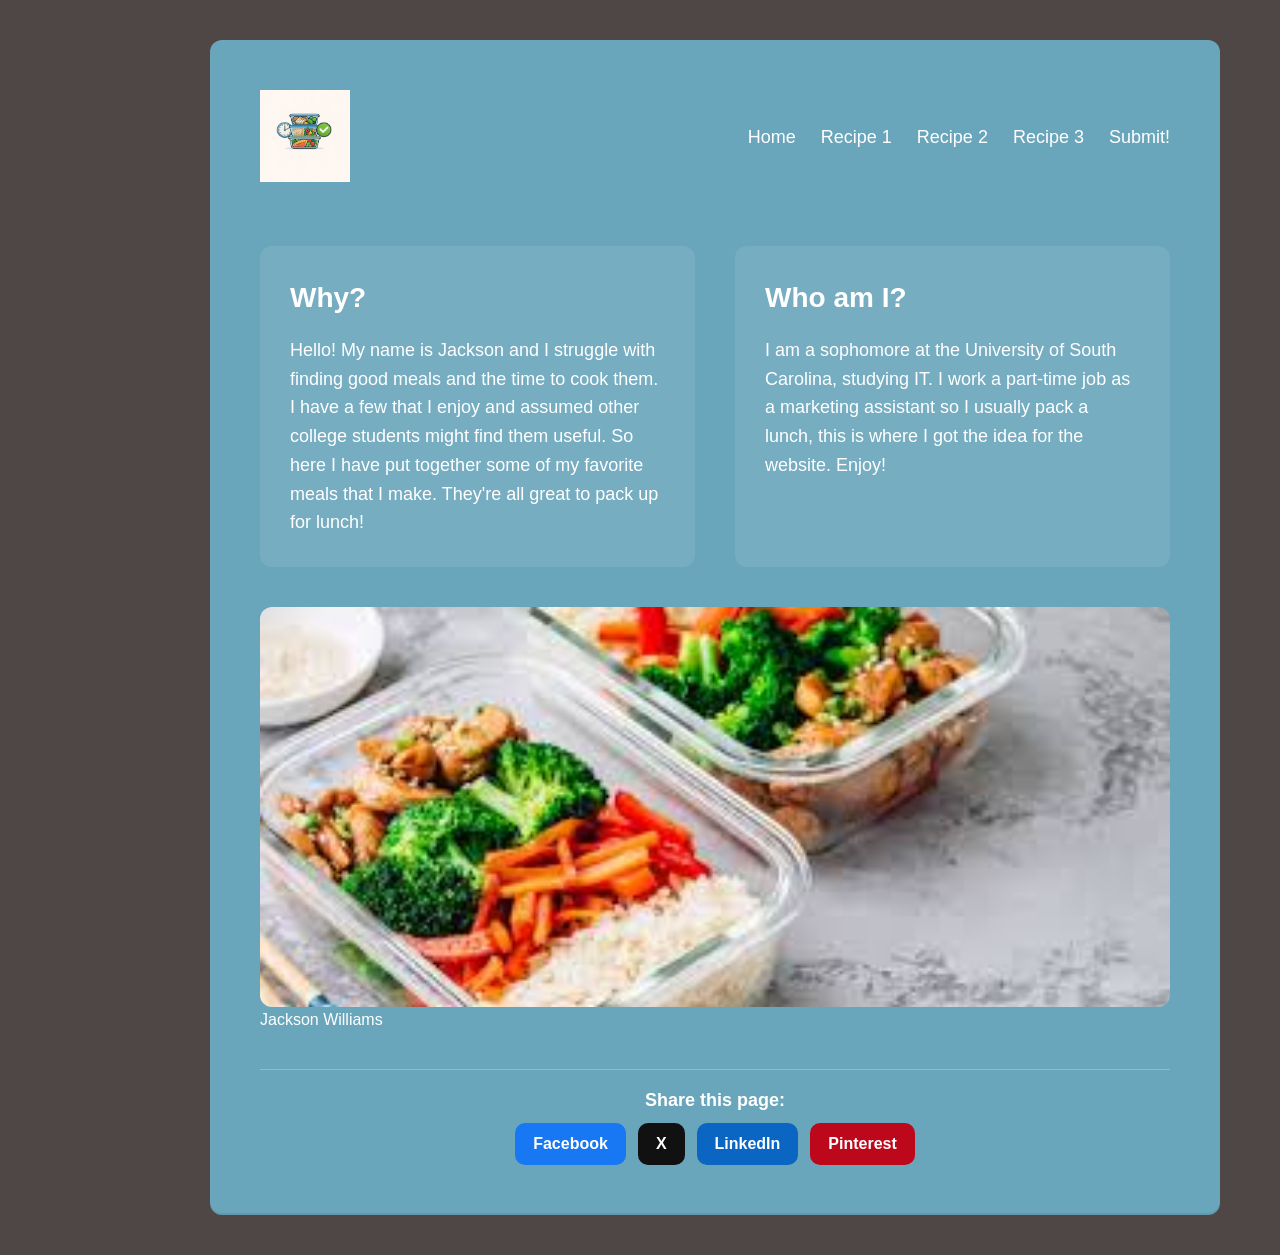
<file: index.html>
<!doctype html>
<html lang="en">
<head>
  <meta charset="utf-8" />
  <meta name="viewport" content="width=device-width,initial-scale=1" />
  <title>Meals by Jackson — Home</title>

  <link rel="stylesheet" href="styles.css" />

  
  <style>
    .site-title { letter-spacing: 0.4px; }
    .panel { box-shadow: inset 0 -2px 0 rgba(0,0,0,0.08); }
  </style>
</head>
<body>
  <div class="container">
    <div class="logo-col">
      <div class="logo" aria-hidden="true"></div>
    </div>

    <main class="panel" role="main">
      <div class="panel-header">

  <div class="logo-small">
    <img src="images/logo_web.png" alt="Meals by Jackson Logo">
  </div>

  <nav class="top-nav">
    <a href="index.html">Home</a>
    <a href="recipe1.html">Recipe 1</a>
    <a href="recipe2.html">Recipe 2</a>
    <a href="recipe3.html">Recipe 3</a>
    <a href="submit.html">Submit!</a>
  </nav>

</div>

      <div class="home-columns">
        <section class="card" aria-labelledby="where">
          <h3 id="where">Why?</h3>
          <p>Hello! My name is Jackson and I struggle with finding good meals and the time to cook them. I have a few that I enjoy and assumed other college students might find them useful. So here I have put together some of my favorite meals that I make. They're all great to pack up for lunch!</p>
        </section>

        <section class="card" aria-labelledby="who">
          <h3 id="who">Who am I?</h3>
          <p>I am a sophomore at the University of South Carolina, studying IT. I work a part-time job as a marketing assistant so I usually pack a lunch, this is where I got the idea for the website. Enjoy!</p>
        </section>
      </div>

<div class="bottom-image">
  <img src="images/homepageimage.jpg" alt="Example of one of the meals featured on the website">
</div>

      <div class="signature">
        Jackson Williams
      </div>

      <footer class="site-footer">
  <p class="footer-label">Share this page:</p>

  <div class="share-buttons">
    <a class="share-btn facebook" href="#" target="_blank" rel="noopener noreferrer">Facebook</a>
    <a class="share-btn x" href="#" target="_blank" rel="noopener noreferrer">X</a>
    <a class="share-btn linkedin" href="#" target="_blank" rel="noopener noreferrer">LinkedIn</a>
    <a class="share-btn pinterest" href="#" target="_blank" rel="noopener noreferrer">Pinterest</a>
  </div>
</footer>
    </main>
  </div>

  <script>
  const url = encodeURIComponent(window.location.href);
  const text = encodeURIComponent("Check out this recipe!");

  document.querySelector(".facebook").href =
    `https://www.facebook.com/sharer/sharer.php?u=${url}`;

  document.querySelector(".x").href =
    `https://twitter.com/intent/tweet?url=${url}&text=${text}`;

  document.querySelector(".linkedin").href =
    `https://www.linkedin.com/sharing/share-offsite/?url=${url}`;

  document.querySelector(".pinterest").href =
    `https://pinterest.com/pin/create/button/?url=${url}&description=${text}`;
</script>
</body>
</html>
</file>
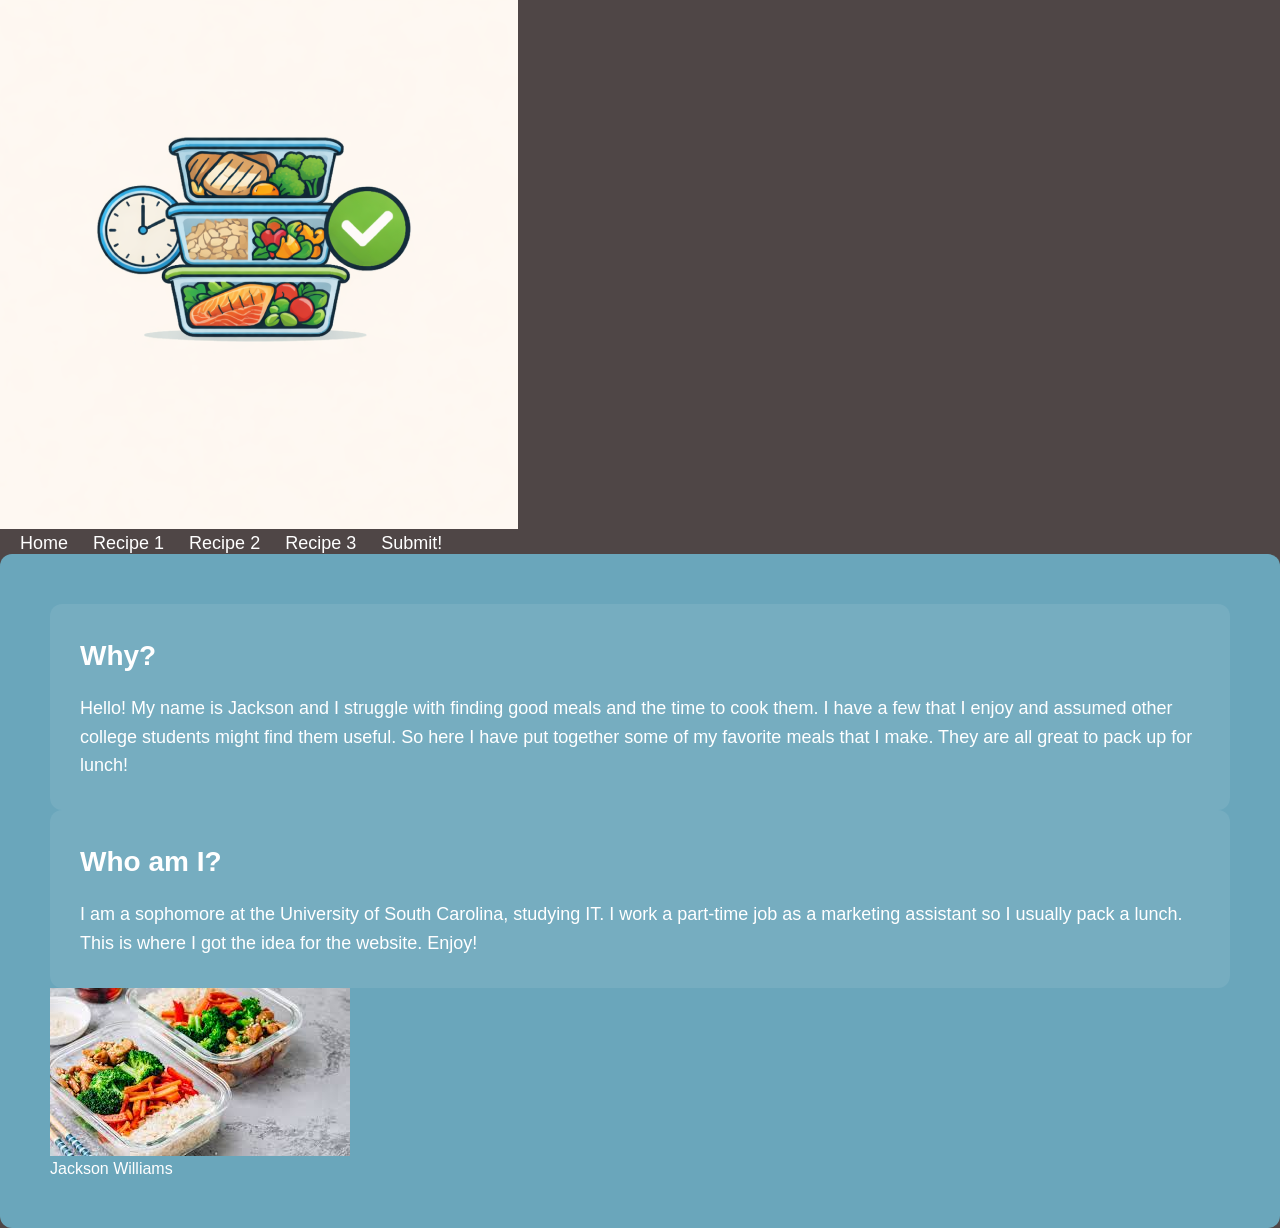
<file: mobilehome.html>
<!doctype html>
<html lang="en">
<head>
  <meta charset="utf-8" />
  <meta name="viewport" content="width=device-width,initial-scale=1" />
  <title>Meals by Jackson — Home</title>
  <link rel="stylesheet" href="styles.css" />
</head>
<body>
  <div class="site-shell">
    <header class="site-header">
      <a class="brand" href="index.html" aria-label="Meals by Jackson home">
        <img src="images/logo_web.png" alt="Meals by Jackson Logo">
      </a>

      <nav class="top-nav" aria-label="Primary">
        <a href="index.html">Home</a>
        <a href="recipe1.html">Recipe 1</a>
        <a href="recipe2.html">Recipe 2</a>
        <a href="recipe3.html">Recipe 3</a>
        <a href="submit.html">Submit!</a>
      </nav>
    </header>

    <main class="panel">
      <section class="home-grid" aria-label="Introductory information">
        <article class="card" aria-labelledby="where">
          <h3 id="where">Why?</h3>
          <p>
            Hello! My name is Jackson and I struggle with finding good meals and the time to cook them.
            I have a few that I enjoy and assumed other college students might find them useful.
            So here I have put together some of my favorite meals that I make.
            They are all great to pack up for lunch!
          </p>
        </article>

        <article class="card" aria-labelledby="who">
          <h3 id="who">Who am I?</h3>
          <p>
            I am a sophomore at the University of South Carolina, studying IT.
            I work a part-time job as a marketing assistant so I usually pack a lunch.
            This is where I got the idea for the website. Enjoy!
          </p>
        </article>
      </section>

      <figure class="hero-image">
        <img src="images/homepageimage.jpg" alt="Example of one of the meals featured on the website">
      </figure>

      <p class="signature">Jackson Williams</p>
    </main>
  </div>
</body>
</html>
</file>
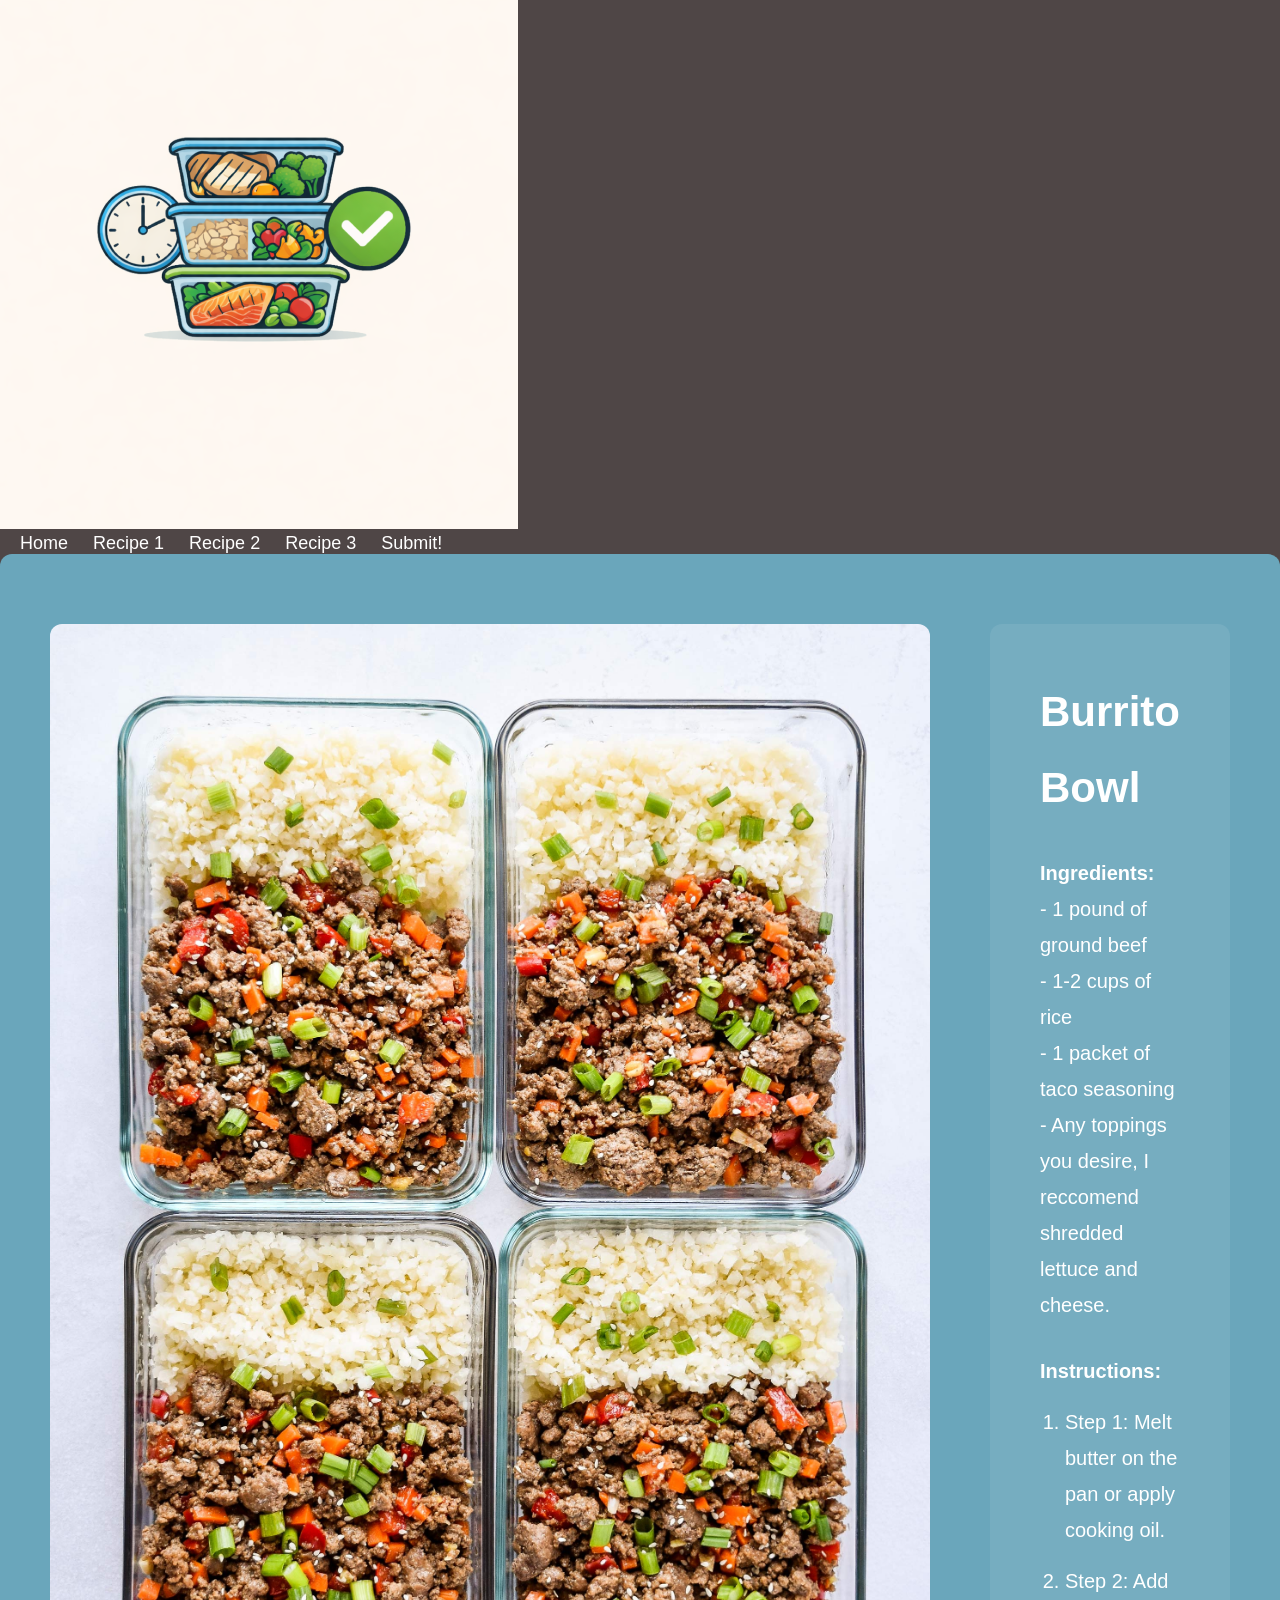
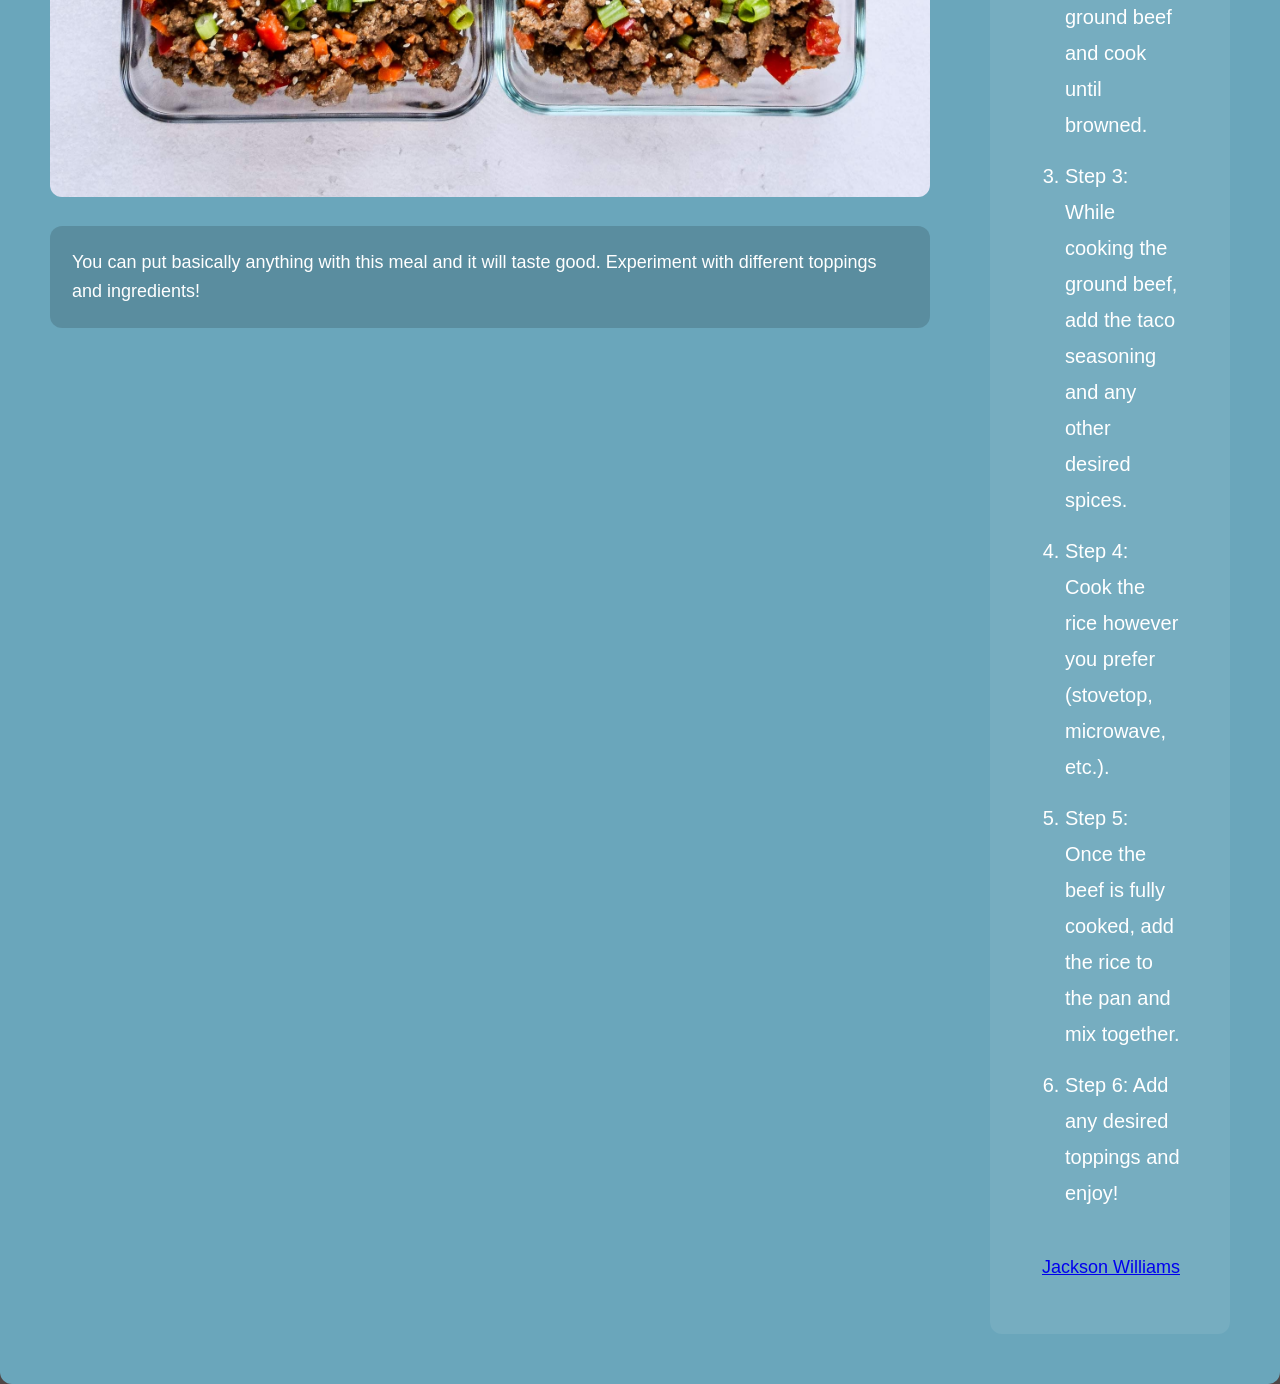
<file: mobilerecipe1.html>
<!doctype html>
<html lang="en">
<head>
  <meta charset="utf-8" />
  <meta name="viewport" content="width=device-width,initial-scale=1" />
  <title>Meals by Jackson — Recipe 1</title>
  <link rel="stylesheet" href="styles.css" />
</head>
<body>
  <div class="site-shell">
    <header class="site-header">
      <a class="brand" href="index.html" aria-label="Meals by Jackson home">
        <img src="images/logo_web.png" alt="Meals by Jackson Logo">
      </a>

      <nav class="top-nav" aria-label="Primary">
        <a href="index.html">Home</a>
        <a href="recipe1.html">Recipe 1</a>
        <a href="recipe2.html">Recipe 2</a>
        <a href="recipe3.html">Recipe 3</a>
        <a href="submit.html">Submit!</a>
      </nav>
    </header>

    <main class="panel">
      <section class="recipe-layout" aria-label="Recipe details">
        <aside class="recipe-media">
          <figure class="recipe-image">
            <img src="images/meal-prep.jpg.jpg" alt="Burrito bowl">
          </figure>

          <div class="tip-box">
            You can put basically anything with this meal and it will taste good.
            Experiment with different toppings and ingredients!
          </div>
        </aside>

        <article class="recipe-content">
          <h2>Burrito Bowl</h2>

          <div class="ingredients">
            <strong>Ingredients:</strong>
            <p>- 1 pound of ground beef</p>
            <p>- 1-2 cups of rice</p>
            <p>- 1 packet of taco seasoning</p>
            <p>- Any toppings you desire, I reccomend shredded lettuce and cheese.</p>
          </div>

          <div>
            <strong>Instructions:</strong>
            <ol class="instructions">
              <li>Step 1: Melt butter on the pan or apply cooking oil.</li>
              <li>Step 2: Add ground beef and cook until browned.</li>
              <li>Step 3: While cooking the ground beef, add the taco seasoning and any other desired spices.</li>
              <li>Step 4: Cook the rice however you prefer (stovetop, microwave, etc.).</li>
              <li>Step 5: Once the beef is fully cooked, add the rice to the pan and mix together.</li>
              <li>Step 6: Add any desired toppings and enjoy!</li>
            </ol>
          </div>

          <div class="author">
            <a href="#">Jackson Williams</a>
          </div>
        </article>
      </section>
    </main>
  </div>
</body>
</html>
</file>
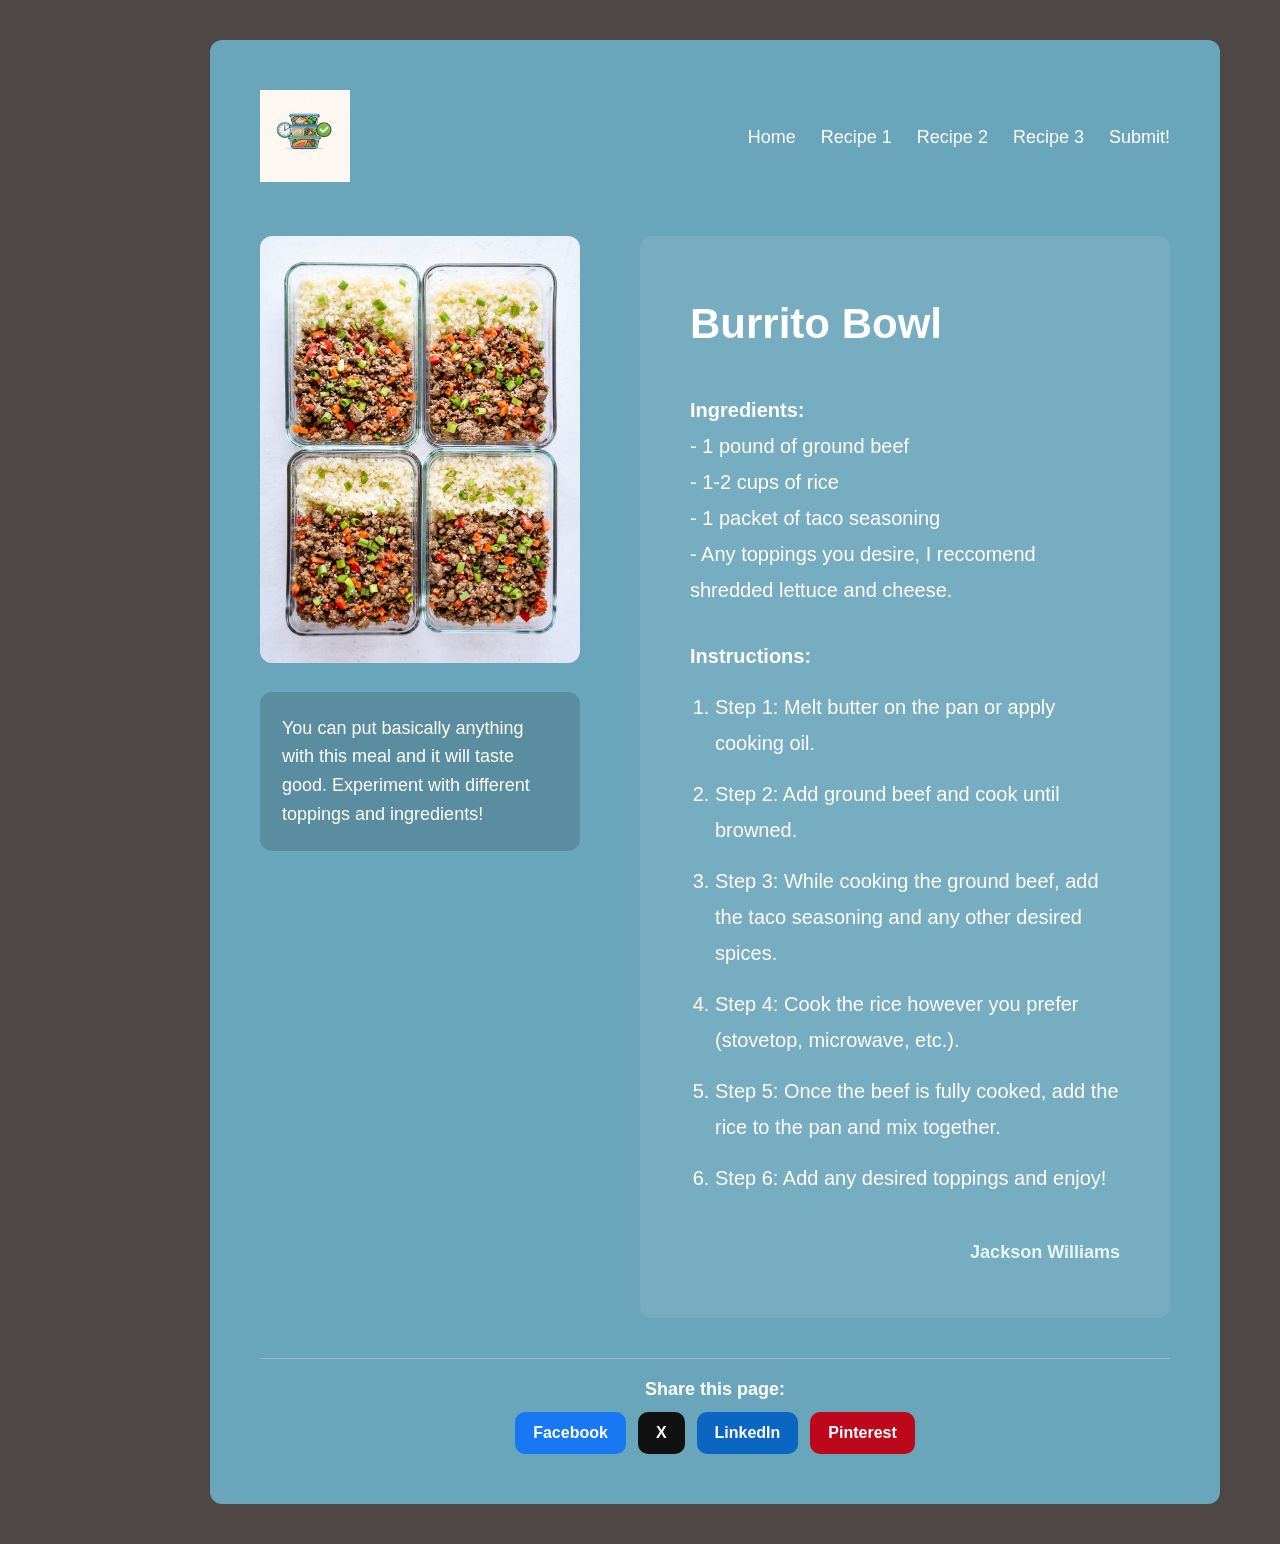
<file: recipe1.html>
<!doctype html>
<html lang="en">
<head>
  <meta charset="utf-8" />
  <meta name="viewport" content="width=device-width,initial-scale=1" />
  <title>Meals by Jackson — Recipe 1</title>

  <link rel="stylesheet" href="styles.css" />
</head>
<body>
  <div class="container">
    <div class="logo-col">
      <div class="logo" aria-hidden="true"></div>
    </div>

    <main class="panel" role="main">
      <div class="panel-header">

  <div class="logo-small">
    <img src="images/logo_web.png" alt="Meals by Jackson Logo">
  </div>

  <nav class="top-nav">
    <a href="index.html">Home</a>
    <a href="recipe1.html">Recipe 1</a>
    <a href="recipe2.html">Recipe 2</a>
    <a href="recipe3.html">Recipe 3</a>
   <a href="submit.html">Submit!</a>
  </nav>

</div>

      <div class="recipe-layout">
        <aside class="recipe-left">

  <div class="recipe-image">
    <img src="images/meal-prep.jpg.jpg" alt="Burrito Bowl">
  </div>

  <div class="tip-box">
    You can put basically anything with this meal and it will taste good.
    Experiment with different toppings and ingredients!
  </div>

</aside>

        <article class="recipe-content">
          <h2>Burrito Bowl</h2>

          <div class="ingredients">
            <strong>Ingredients:</strong>
            <p>- 1 pound of ground beef</p>
            <p>- 1-2 cups of rice</p>
            <p>- 1 packet of taco seasoning</p>
            <p>- Any toppings you desire, I reccomend shredded lettuce and cheese. </p>
          </div>

          <div>
            <strong>Instructions:</strong>
            <ol class="instructions">
              <li>Step 1: Melt butter on the pan or apply cooking oil.</li>
              <li>Step 2: Add ground beef and cook until browned.</li>
              <li>Step 3: While cooking the ground beef, add the taco seasoning and any other desired spices.</li>
                <li>Step 4: Cook the rice however you prefer (stovetop, microwave, etc.).</li>
                <li>Step 5: Once the beef is fully cooked, add the rice to the pan and mix together.</li>
                <li>Step 6: Add any desired toppings and enjoy!</li>
            </ol>
          </div>

          <div class="author">
            <a href="#" style="color:#e9f6f8; text-decoration:none; font-weight:600;">Jackson Williams</a>
          </div>
        </article>
      </div>

      <footer class="site-footer">
  <p class="footer-label">Share this page:</p>

  <div class="share-buttons">
    <a class="share-btn facebook" href="#" target="_blank" rel="noopener noreferrer">Facebook</a>
    <a class="share-btn x" href="#" target="_blank" rel="noopener noreferrer">X</a>
    <a class="share-btn linkedin" href="#" target="_blank" rel="noopener noreferrer">LinkedIn</a>
    <a class="share-btn pinterest" href="#" target="_blank" rel="noopener noreferrer">Pinterest</a>
  </div>
</footer>
    </main>
  </div>

  <script>
  const url = encodeURIComponent(window.location.href);
  const text = encodeURIComponent("Check out this recipe!");

  document.querySelector(".facebook").href =
    `https://www.facebook.com/sharer/sharer.php?u=${url}`;

  document.querySelector(".x").href =
    `https://twitter.com/intent/tweet?url=${url}&text=${text}`;

  document.querySelector(".linkedin").href =
    `https://www.linkedin.com/sharing/share-offsite/?url=${url}`;

  document.querySelector(".pinterest").href =
    `https://pinterest.com/pin/create/button/?url=${url}&description=${text}`;
</script>
</body>
</html>
</file>
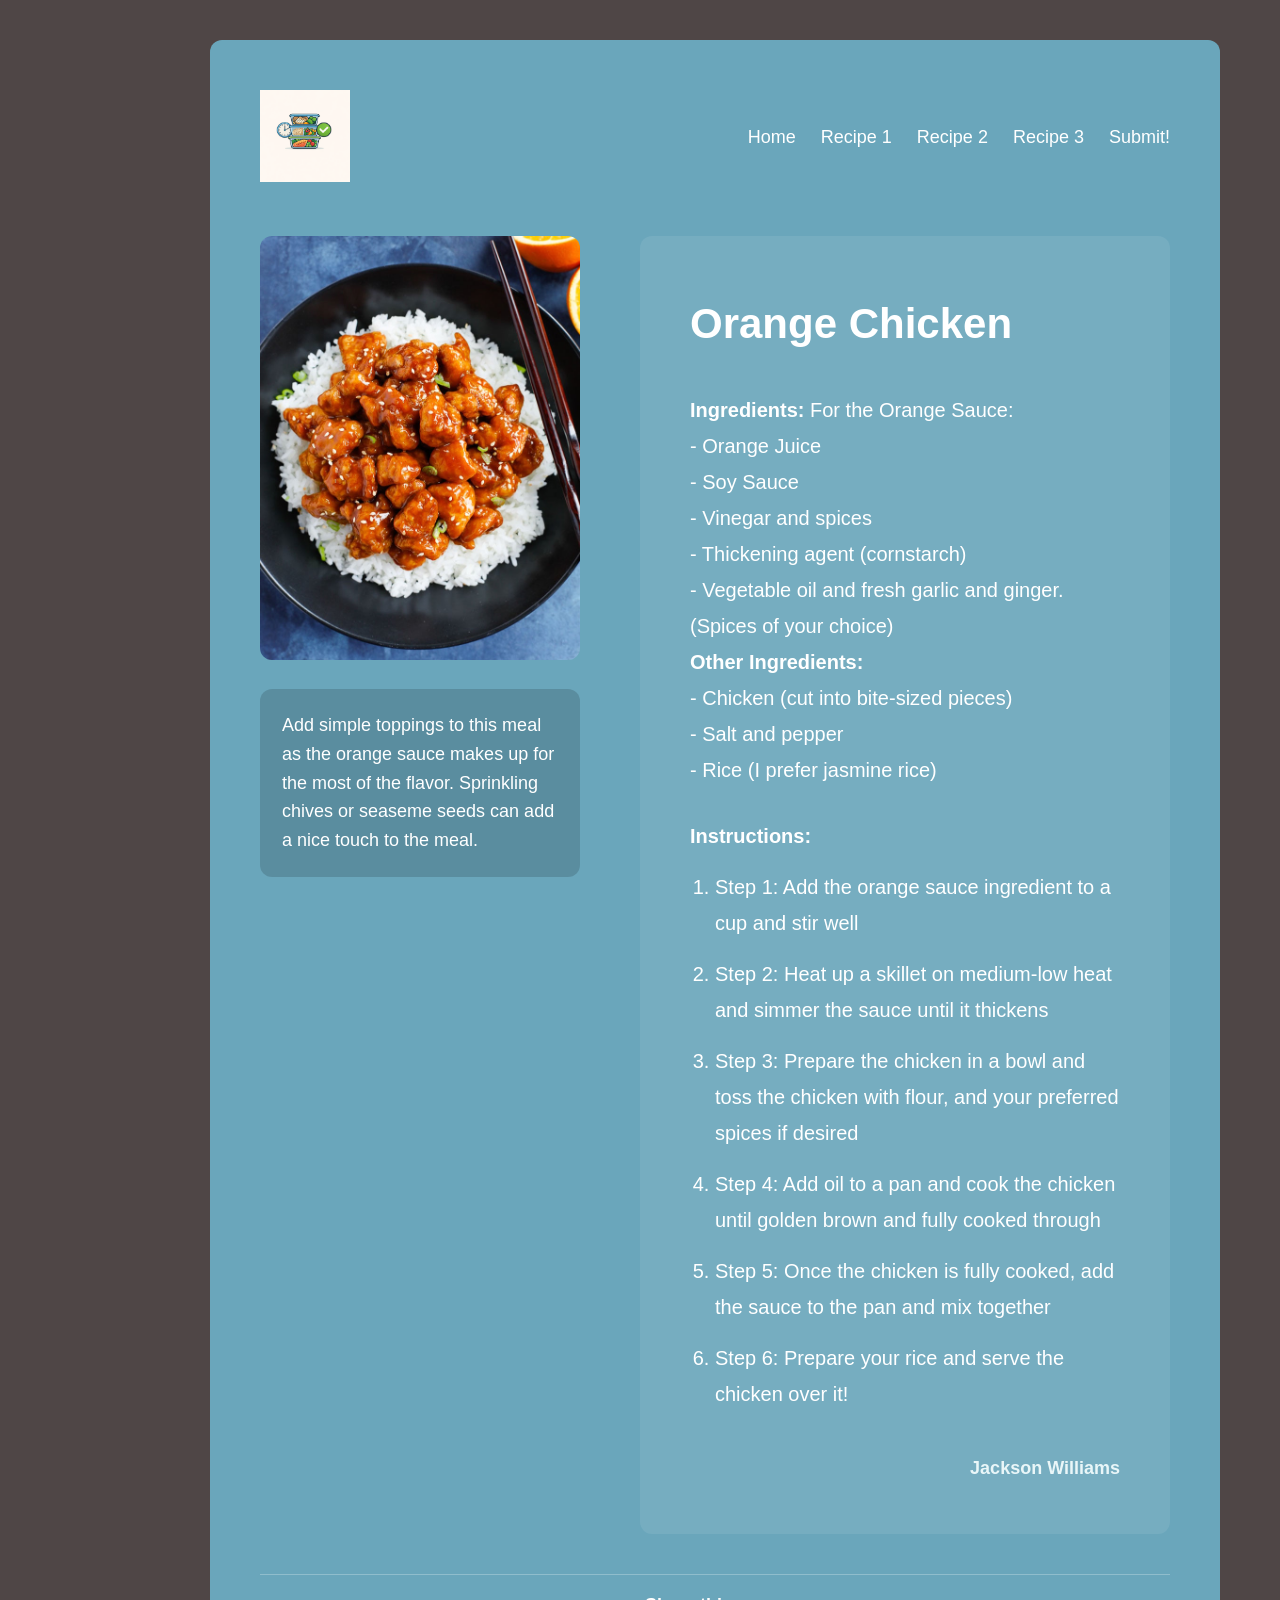
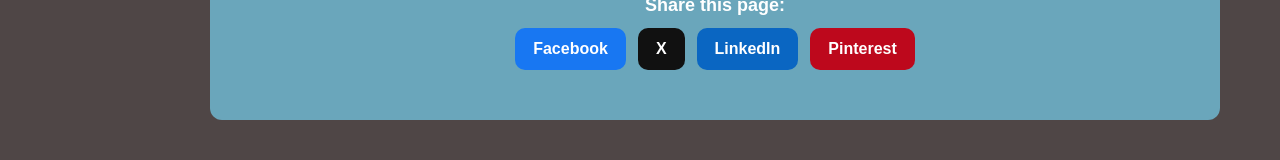
<file: recipe2.html>
<!doctype html>
<html lang="en">
<head>
  <meta charset="utf-8" />
  <meta name="viewport" content="width=device-width,initial-scale=1" />
  <title>Meals by Jackson — Recipe 2</title>
  <link rel="stylesheet" href="styles.css" />
</head>
<body>
  <div class="container">
    <div class="logo-col">
      <div class="logo" aria-hidden="true"></div>
    </div>

    <main class="panel" role="main">
      <div class="panel-header">

  <div class="logo-small">
    <img src="images/logo_web.png" alt="Meals by Jackson Logo">
  </div>

  <nav class="top-nav">
    <a href="index.html">Home</a>
    <a href="recipe1.html">Recipe 1</a>
    <a href="recipe2.html">Recipe 2</a>
    <a href="recipe3.html">Recipe 3</a>
    <a href="submit.html">Submit!</a>
  </nav>

</div>

      <div class="recipe-layout">
        <aside class="recipe-left">

  <div class="recipe-image">
    <img src="images/easy-orange-chicken.jpg" alt="Orange Chicken">
  </div>

  <div class="tip-box">
   Add simple toppings to this meal as the orange sauce makes up for the most of the flavor. Sprinkling chives or seaseme seeds
can add a nice touch to the meal.
  </div>

</aside>

        <article class="recipe-content">
          <h2>Orange Chicken</h2>

          <div class="ingredients">
            <strong>Ingredients:</strong>
            <bold>For the Orange Sauce:</bold>
            <p>- Orange Juice</p>
            <p>- Soy Sauce</p>
            <p>- Vinegar and spices</p>
            <p>- Thickening agent (cornstarch) </p>
            <p>- Vegetable oil and fresh garlic and ginger. (Spices of your choice)</p>
            <strong>Other Ingredients:</strong>
            <p>- Chicken (cut into bite-sized pieces)</p>
            <p>- Salt and pepper </p>
            <p>- Rice (I prefer jasmine rice)</p>
          </div>

          <div>
            <strong>Instructions:</strong>
            <ol class="instructions">
              <li>Step 1: Add the orange sauce ingredient to a cup and stir well</li>
              <li>Step 2: Heat up a skillet on medium-low heat and simmer the sauce until it thickens</li>
              <li>Step 3: Prepare the chicken in a bowl and toss the chicken with flour, and your preferred spices if desired</li>
                <li>Step 4: Add oil to a pan and cook the chicken until golden brown and fully cooked through</li>
                <li>Step 5: Once the chicken is fully cooked, add the sauce to the pan and mix together</li>
                <li>Step 6: Prepare your rice and serve the chicken over it!</li>
            </ol>
          </div>

          <div class="author">
            <a href="#" style="color:#e9f6f8; text-decoration:none; font-weight:600;">Jackson Williams</a>
          </div>
        </article>
      </div>

      <footer class="site-footer">
  <p class="footer-label">Share this page:</p>

  <div class="share-buttons">
    <a class="share-btn facebook" href="#" target="_blank" rel="noopener noreferrer">Facebook</a>
    <a class="share-btn x" href="#" target="_blank" rel="noopener noreferrer">X</a>
    <a class="share-btn linkedin" href="#" target="_blank" rel="noopener noreferrer">LinkedIn</a>
    <a class="share-btn pinterest" href="#" target="_blank" rel="noopener noreferrer">Pinterest</a>
  </div>
</footer>
    </main>
  </div>

  <script>
  const url = encodeURIComponent(window.location.href);
  const text = encodeURIComponent("Check out this recipe!");

  document.querySelector(".facebook").href =
    `https://www.facebook.com/sharer/sharer.php?u=${url}`;

  document.querySelector(".x").href =
    `https://twitter.com/intent/tweet?url=${url}&text=${text}`;

  document.querySelector(".linkedin").href =
    `https://www.linkedin.com/sharing/share-offsite/?url=${url}`;

  document.querySelector(".pinterest").href =
    `https://pinterest.com/pin/create/button/?url=${url}&description=${text}`;
</script>
</body>
</html>
</file>
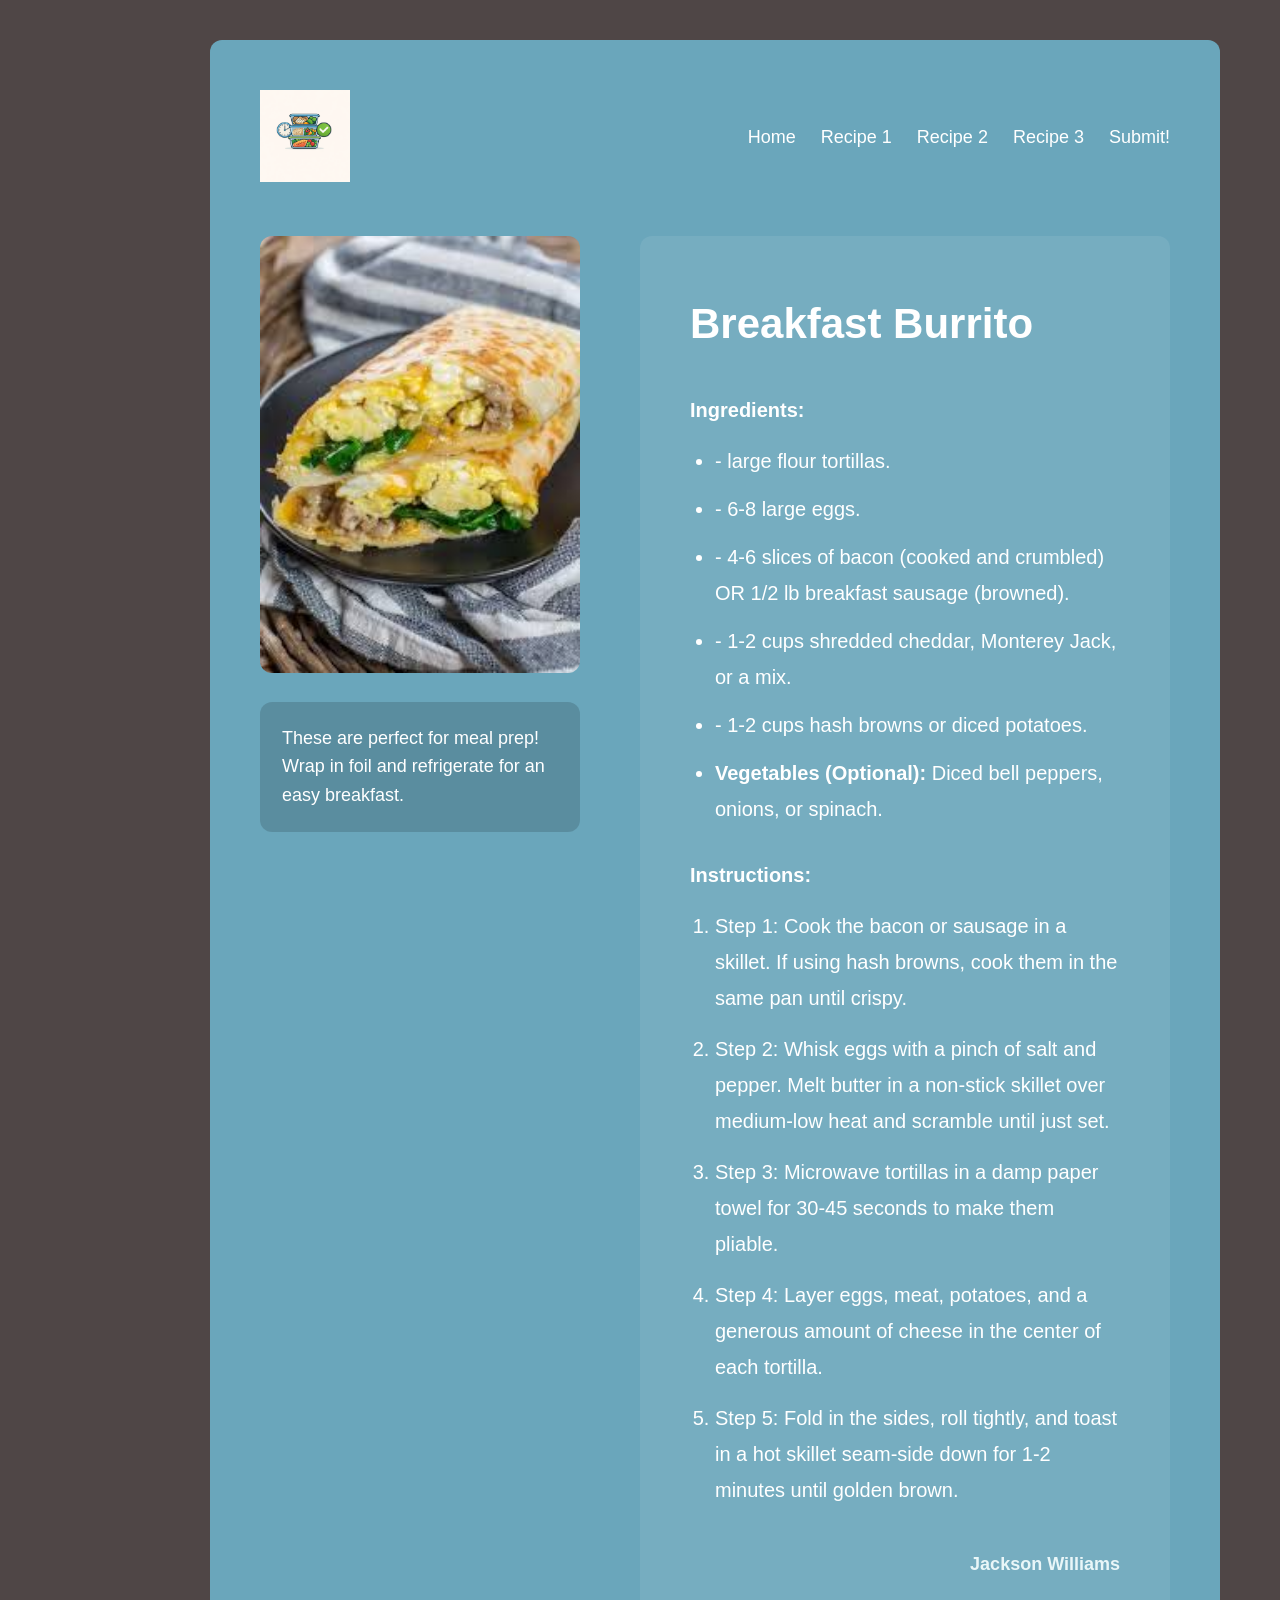
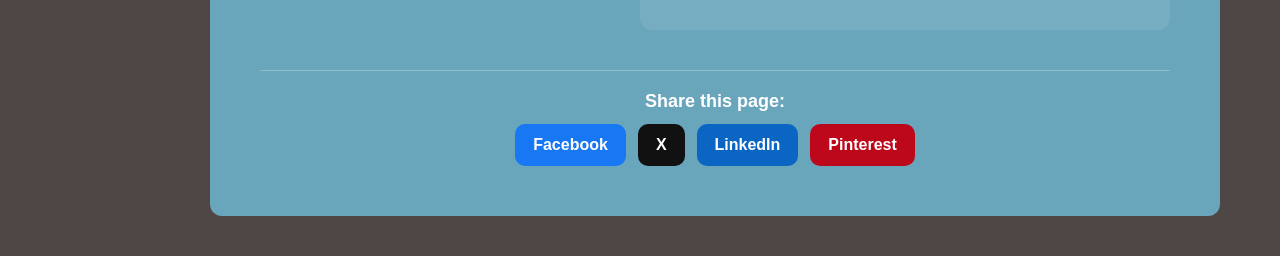
<file: recipe3.html>
<!doctype html>
<html lang="en">
<head>
  <meta charset="utf-8" />
  <meta name="viewport" content="width=device-width,initial-scale=1" />
  <title>Meals by Jackson — Breakfast Burrito</title>
  <link rel="stylesheet" href="styles.css" />
</head>
<body>
  <div class="container">
    <div class="logo-col">
      <div class="logo" aria-hidden="true"></div>
    </div>

    <main class="panel" role="main">
      <div class="panel-header">

        <div class="logo-small">
          <img src="images/logo_web.png" alt="Meals by Jackson Logo">
        </div>

        <nav class="top-nav">
          <a href="index.html">Home</a>
          <a href="recipe1.html">Recipe 1</a>
          <a href="recipe2.html">Recipe 2</a>
          <a href="recipe3.html">Recipe 3</a>
         <a href="submit.html">Submit!</a>
        </nav>

      </div>

      <div class="recipe-layout">
        <aside class="recipe-left">

          <div class="recipe-image">
            <img src="images/breakfast_burrito.jpg" alt="Breakfast Burrito">
          </div>

          <div class="tip-box">
            These are perfect for meal prep! Wrap in foil and refrigerate for an easy breakfast.
          </div>

        </aside>

        <article class="recipe-content">
          <h2>Breakfast Burrito</h2>

          <div class="ingredients">
            <strong>Ingredients:</strong>
            <ul>
              <li>- large flour tortillas.</li>
              <li>- 6-8 large eggs.</li>
              <li>- 4-6 slices of bacon (cooked and crumbled) OR 1/2 lb breakfast sausage (browned).</li>
              <li>- 1-2 cups shredded cheddar, Monterey Jack, or a mix.</li>
              <li>- 1-2 cups hash browns or diced potatoes.</li>
                <li><strong>Vegetables (Optional):</strong> Diced bell peppers, onions, or spinach.</li>
            </ul>
          </div>

          <div>
            <strong>Instructions:</strong>
            <ol class="instructions">
              <li>Step 1: Cook the bacon or sausage in a skillet. If using hash browns, cook them in the same pan until crispy.</li>
              <li>Step 2: Whisk eggs with a pinch of salt and pepper. Melt butter in a non-stick skillet over medium-low heat and scramble until just set.</li>
              <li>Step 3: Microwave tortillas in a damp paper towel for 30-45 seconds to make them pliable.</li>
              <li>Step 4: Layer eggs, meat, potatoes, and a generous amount of cheese in the center of each tortilla.</li>
              <li>Step 5: Fold in the sides, roll tightly, and toast in a hot skillet seam-side down for 1-2 minutes until golden brown.</li>
            </ol>
          </div>

          <div class="author">
            <a href="#" style="color:#e9f6f8; text-decoration:none; font-weight:600;">Jackson Williams</a>
          </div>
        </article>
      </div>

      <footer class="site-footer">
  <p class="footer-label">Share this page:</p>

  <div class="share-buttons">
    <a class="share-btn facebook" href="#" target="_blank" rel="noopener noreferrer">Facebook</a>
    <a class="share-btn x" href="#" target="_blank" rel="noopener noreferrer">X</a>
    <a class="share-btn linkedin" href="#" target="_blank" rel="noopener noreferrer">LinkedIn</a>
    <a class="share-btn pinterest" href="#" target="_blank" rel="noopener noreferrer">Pinterest</a>
  </div>
</footer>
    </main>
  </div>

  <script>
  const url = encodeURIComponent(window.location.href);
  const text = encodeURIComponent("Check out this recipe!");

  document.querySelector(".facebook").href =
    `https://www.facebook.com/sharer/sharer.php?u=${url}`;

  document.querySelector(".x").href =
    `https://twitter.com/intent/tweet?url=${url}&text=${text}`;

  document.querySelector(".linkedin").href =
    `https://www.linkedin.com/sharing/share-offsite/?url=${url}`;

  document.querySelector(".pinterest").href =
    `https://pinterest.com/pin/create/button/?url=${url}&description=${text}`;
</script>
</body>
</html>
</file>
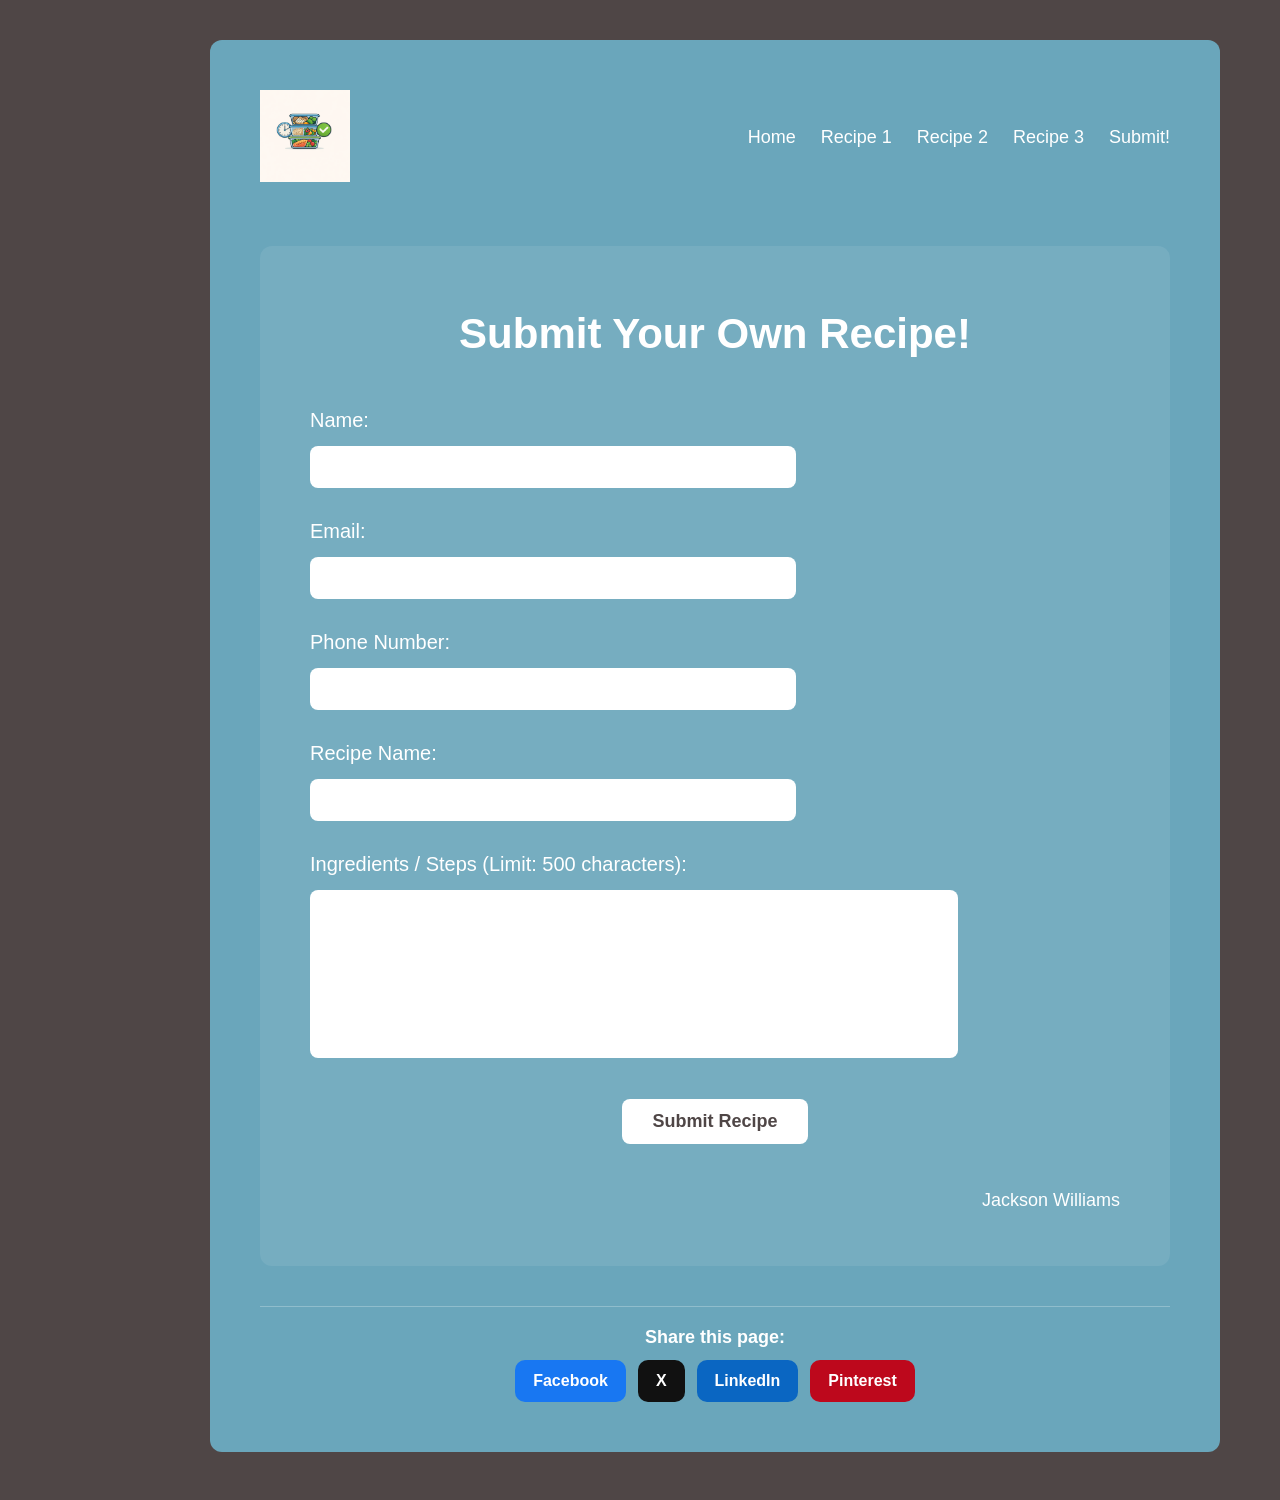
<file: submit.html>
<!doctype html>
<html lang="en">
<head>
  <meta charset="utf-8" />
  <meta name="viewport" content="width=device-width,initial-scale=1" />
  <title>Meals by Jackson — Submit</title>
  <link rel="stylesheet" href="styles.css" />
</head>
<body>
  <div class="container">
    <div class="logo-col">
      <div class="logo" aria-hidden="true"></div>
    </div>

    <main class="panel">
      <div class="panel-header">

        <div class="logo-small">
          <img src="images/logo_web.png" alt="Meals by Jackson Logo">
        </div>

        <nav class="top-nav">
          <a href="index.html">Home</a>
          <a href="recipe1.html">Recipe 1</a>
          <a href="recipe2.html">Recipe 2</a>
          <a href="recipe3.html">Recipe 3</a>
          <a href="submit.html">Submit!</a>
        </nav>

      </div>

      <div class="recipe-content" style="margin-top: 30px;">

        <h2 style="text-align:center;">Submit Your Own Recipe!</h2>

        <form>

          <div style="margin-bottom:25px;">
            <label>Name:</label><br>
            <input type="text" name="name" required>
          </div>

          <div style="margin-bottom:25px;">
            <label>Email:</label><br>
            <input type="email" name="email" required>
          </div>

          <div style="margin-bottom:25px;">
            <label>Phone Number:</label><br>
            <input type="tel" name="phone">
          </div>

          <div style="margin-bottom:25px;">
            <label>Recipe Name:</label><br>
            <input type="text" name="recipeName" required>
          </div>

          <div style="margin-bottom:30px;">
            <label>Ingredients / Steps (Limit: 500 characters):</label><br>
            <textarea name="recipeDetails" maxlength="500" rows="8" required></textarea>
          </div>

          <div style="text-align:center;">
            <button type="submit">Submit Recipe</button>
          </div>

        </form>

        <div class="author">
          Jackson Williams
        </div>

      </div>

      <footer class="site-footer">
  <p class="footer-label">Share this page:</p>

  <div class="share-buttons">
    <a class="share-btn facebook" href="#" target="_blank" rel="noopener noreferrer">Facebook</a>
    <a class="share-btn x" href="#" target="_blank" rel="noopener noreferrer">X</a>
    <a class="share-btn linkedin" href="#" target="_blank" rel="noopener noreferrer">LinkedIn</a>
    <a class="share-btn pinterest" href="#" target="_blank" rel="noopener noreferrer">Pinterest</a>
  </div>
</footer>
    </main>
  </div>

  <script>
  const url = encodeURIComponent(window.location.href);
  const text = encodeURIComponent("Check out this recipe!");

  document.querySelector(".facebook").href =
    `https://www.facebook.com/sharer/sharer.php?u=${url}`;

  document.querySelector(".x").href =
    `https://twitter.com/intent/tweet?url=${url}&text=${text}`;

  document.querySelector(".linkedin").href =
    `https://www.linkedin.com/sharing/share-offsite/?url=${url}`;

  document.querySelector(".pinterest").href =
    `https://pinterest.com/pin/create/button/?url=${url}&description=${text}`;
</script>
</body>
</html>
</file>
<file: styles.css>
* {
  box-sizing: border-box;
  margin: 0;
  padding: 0;
}

html, body {
  height: 100%;
}

body {
  font-family: "Segoe UI", Arial, sans-serif;
  background: #4f4646;
  color: #ffffff;
  min-height: 100vh;
}

.container {
  width: 100%;
  min-height: 100vh;
  padding: 40px 60px;
  display: flex;
  gap: 30px;
}

.logo-col {
  width: 120px;
}

.logo-small img {
  width: 90px;
}

.panel {
  flex: 1;
  background: #6aa6bb;
  border-radius: 12px;
  padding: 50px;
  display: flex;
  flex-direction: column;
}

.panel-header {
  display: flex;
  justify-content: space-between;
  align-items: center;
  margin-bottom: 30px;
}

.top-nav {
  font-size: 18px;
}

.top-nav a {
  margin-left: 20px;
  font-weight: 500;
  text-decoration: none;
  color: #ffffff;
}

.top-nav a:hover {
  text-decoration: underline;
}

.home-columns {
  display: grid;
  grid-template-columns: 1fr 1fr;
  gap: 40px;
  margin-top: 30px;
}

.card {
  background: rgba(255,255,255,0.08);
  padding: 30px;
  border-radius: 12px;
  font-size: 18px;
  line-height: 1.6;
}

.card h3 {
  font-size: 28px;
  margin-bottom: 15px;
}

.bottom-image {
  margin-top: 40px;
}

.bottom-image img {
  width: 100%;
  height: 400px;
  object-fit: cover;
  border-radius: 12px;
}

.recipe-layout {
  display: flex;
  gap: 60px;
  margin-top: 20px;
}

.recipe-left {
  width: 320px;
}

.recipe-image img {
  width: 100%;
  border-radius: 12px;
}

.tip-box {
  margin-top: 25px;
  padding: 22px;
  font-size: 18px;
  border-radius: 12px;
  background: rgba(0,0,0,0.15);
  line-height: 1.6;
}

.recipe-content {
  flex: 1;
  background: rgba(255,255,255,0.08);
  padding: 50px;
  border-radius: 12px;
  font-size: 20px;
  line-height: 1.8;
}

.recipe-content h2 {
  font-size: 42px;
  margin-bottom: 30px;
}

.ingredients {
  margin-bottom: 30px;
}

.ingredients ul {
  margin-top: 15px;
  padding-left: 25px;
}

.ingredients li {
  margin-bottom: 12px;
}

.instructions {
  margin-top: 15px;
  padding-left: 25px;
}

.instructions li {
  margin-bottom: 15px;
}

.author {
  font-size: 18px;
  margin-top: 40px;
  text-align: right;
}

@media (max-width: 1000px) {
  .home-columns {
    grid-template-columns: 1fr;
  }

  .recipe-layout {
    flex-direction: column;
  }

  .recipe-left {
    width: 100%;
  }
}
input, textarea {
  width: 60%;
  padding: 12px;
  border-radius: 8px;
  border: none;
  font-size: 16px;
  margin-top: 8px;
}

textarea {
  width: 80%;
  resize: none;
}

button {
  padding: 12px 30px;
  font-size: 18px;
  border-radius: 8px;
  border: none;
  background-color: #ffffff;
  color: #4f4646;
  cursor: pointer;
  font-weight: 600;
}

button:hover {
  background-color: #e6e6e6;
}
.site-footer {
  margin-top: 40px;
  padding-top: 20px;
  border-top: 1px solid rgba(255, 255, 255, 0.25);
  text-align: center;
}

.footer-label {
  font-size: 18px;
  margin-bottom: 12px;
  font-weight: 600;
}

.share-buttons {
  display: flex;
  flex-wrap: wrap;
  justify-content: center;
  gap: 12px;
}

.share-btn {
  display: inline-block;
  padding: 12px 18px;
  border-radius: 10px;
  text-decoration: none;
  font-weight: 600;
  color: #ffffff !important;
  background: rgba(0, 0, 0, 0.2);
  border: none;
  cursor: pointer;
  transition: transform 0.2s ease, background 0.2s ease;
}

.share-btn:visited {
  color: #ffffff;
}

.share-btn:active {
  color: #ffffff;
}

.share-btn:hover {
  transform: translateY(-2px);
  background: rgba(0, 0, 0, 0.28);
}

.share-btn.facebook { background: #1877f2; }
.share-btn.x { background: #111111; }
.share-btn.linkedin { background: #0a66c2; }
.share-btn.pinterest { background: #bd081c; }
</file>
